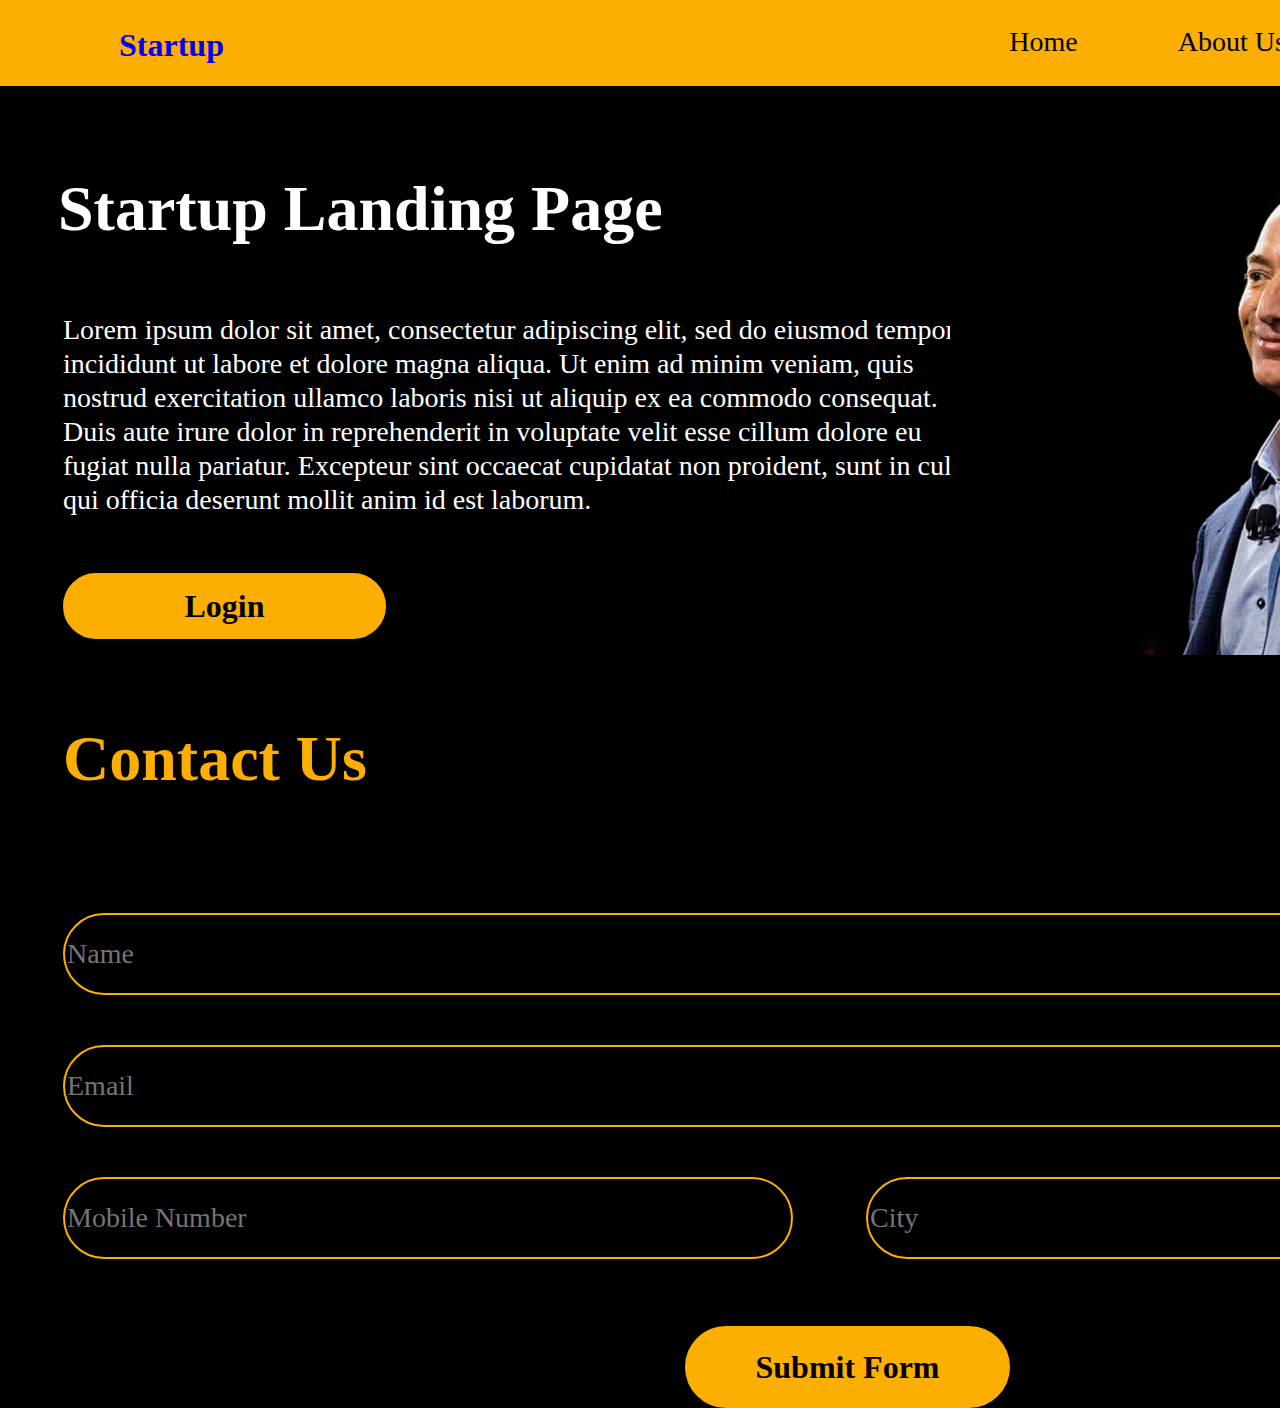
<file: contest2/index.html>
<!DOCTYPE html>
<html>
    <head>
        <meta charset="UTF-8">
        <meta http-equiv="X-UA-Compatible" content="IE-edge">
        <meta name="viewport" content="width=device-width, initial-scale=1.0">
        <title>Contest</title>
        <link rel="stylesheet" href="style.css">
    </head>
    <body>
        <main>
            <nav class = "topnav">
                <a href="#" class="logo">Startup</a>
                <a href="#" class="split">Login</a> 
                <a href="#" class="split">Contact Us</a>
                <a href="#" class="split">About Us</a>
                <a href="#" class="split">Home</a> 
            </nav>

            <section>
                <h1>Startup Landing Page</h1>
                <div id="text">
                    <p>Lorem ipsum dolor sit amet, consectetur adipiscing elit, sed do eiusmod tempor incididunt ut labore et dolore magna aliqua. Ut enim ad minim veniam, quis nostrud exercitation ullamco laboris nisi ut aliquip ex ea commodo consequat. Duis aute irure dolor in reprehenderit in voluptate velit esse cillum dolore eu fugiat nulla pariatur. Excepteur sint occaecat cupidatat non proident, sunt in culpa qui officia deserunt mollit anim id est laborum.</p>
                </div>
                <div id=""image>
                    <img src="jeff.jpg">
                </div>
                <button class="btn">Login</button>
            </section>
            <section>

                <h1 class="contact">Contact Us</h1>
                <div >
                    <lable for="name">Name</lable>
                    <input type="text" id="name" placeholder="Name" width="100%">
                </div>
                <div >
                    <lable for="email">Email</lable>
                    <input type="email" id="email" placeholder="Email" width="100%">
                </div>
                <div >
                    <lable for="name">Mobile Number</lable>
                    <input type="text" id="mob" placeholder="Mobile Number" width="100%">
                </div>
                <div >
                    <lable for="name">City</lable>
                    <input type="text" id="city" placeholder="City" width="100%">
                </div>
                <button class=""btn>Submit Form</button>

            </section>
            <section></section>
            <section></section>
        </main>
    </body>
</html>
</file>
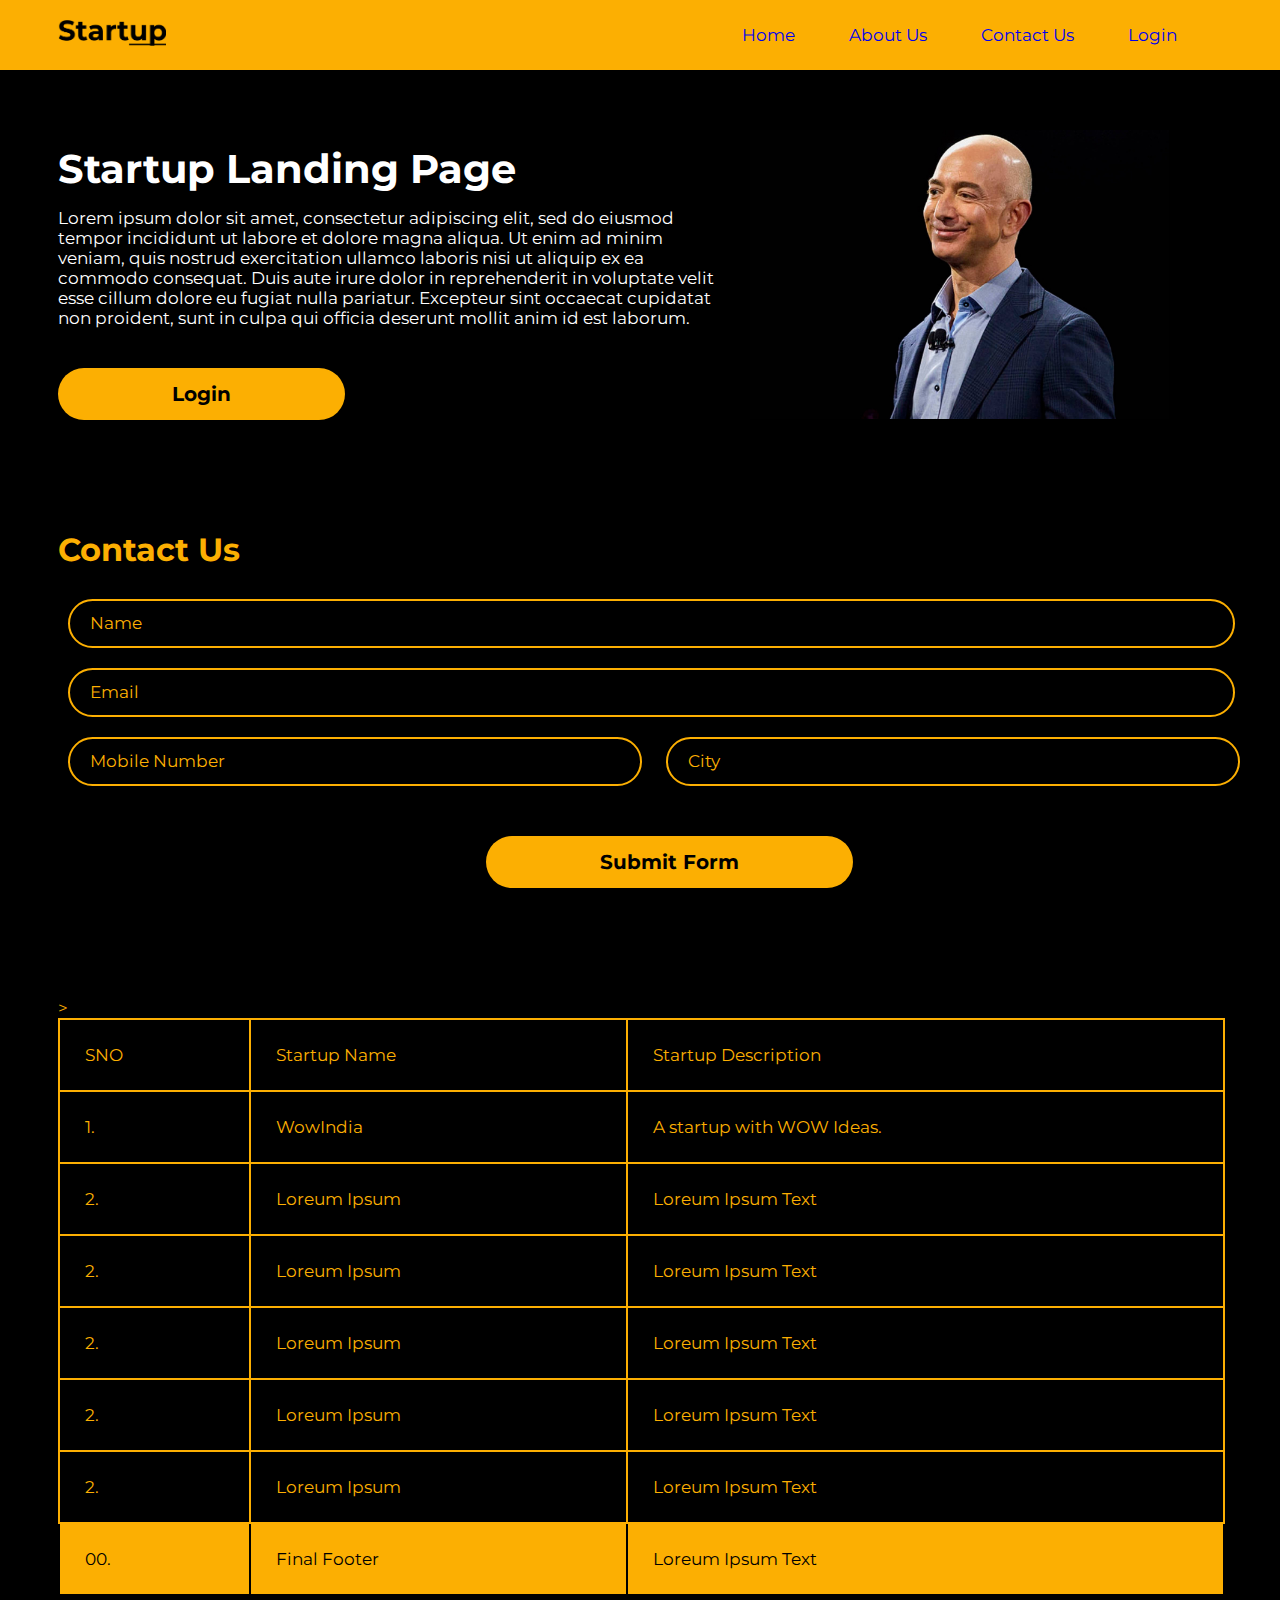
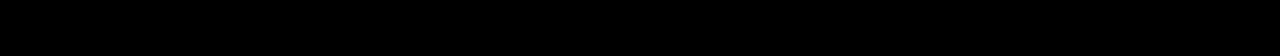
<file: Contest2page/index.html>
<!DOCTYPE html>
<html>
    <head>
        <meta charset="UTF-8">
        <meta http-equiv="X-UA-Compatible" content="IE-edge">
        <meta name="viewport" content="width=device-width, initial-scale=1.0">
        <title>Landing Page</title>
        <link rel="stylesheet" href="style.css">
        <link rel="preconnect" href="https://fonts.googleapis.com">
        <link rel="preconnect" href="https://fonts.gstatic.com" crossorigin>
        <link href="https://fonts.googleapis.com/css2?family=Montserrat:wght@300;400;500;600;700;800&display=swap" rel="stylesheet">
    </head>
    <body>

           
                
                <nav class="navbar">
                    <div class="logo">
                        <img src="./images/Startup.png" alt="stratup logo">
                    </div>
                    <div class="nav-items">
                        <a href="#">Home</a> 
                        <a href="#">About Us</a>
                        <a href="#">Contact Us</a>
                        <a href="#">Login</a> 
                    </div>
                </nav>
                <div class="home-page">
                    <div class="content">
                        <h1>Startup Landing Page</h1>
                        <p>Lorem ipsum dolor sit amet, consectetur adipiscing elit, sed do eiusmod tempor incididunt ut labore et dolore magna aliqua. Ut enim ad minim veniam, quis nostrud exercitation ullamco laboris nisi ut aliquip ex ea commodo consequat. Duis aute irure dolor in reprehenderit in voluptate velit esse cillum dolore eu fugiat nulla pariatur. Excepteur sint occaecat cupidatat non proident, sunt in culpa qui officia deserunt mollit anim id est laborum.</p>
                        <button class="btn">Login</button>
                    </div>
                    <div class="image">
                        <img src="./images/jeff.jpg" alt="jeff image">
                    </div>    
                </div>
             <div class="container"> 
                <div class="contact-us">
                    <form action="#">
                    <h1>Contact Us</h1>
                    <div class="form-control">
                        <input type="text" placeholder="Name">
                    </div>
                    <div class="form-control">
                        <input type="email"placeholder="Email">
                    </div>
                    <div class="form-control form-control-1">
                        <input type="text" placeholder="Mobile Number">
                        <input type="text" placeholder="City">
                    </div>

                    <button class="btn btn-1">Submit Form</button>
                </form>
                </div>
                
                <div class="table">
                    <table>
                            <tr>
                                <td>SNO</td>
                                <td>Startup Name</td>
                                <td>Startup Description</td>
                            </tr>
                      
                        <tbody>
                            <tr>
                                <td>1.</td>
                                <td>WowIndia</td>
                                <td>A startup with WOW Ideas.</td>
                            </tr>
                            <tr>
                                <td>2.</td>
                                <td>Loreum Ipsum </td>
                                <td>Loreum Ipsum Text</td>
                            </tr>
                            <tr>
                                <td>2.</td>
                                <td>Loreum Ipsum </td>
                                <td>Loreum Ipsum Text</td>
                            </tr>
                            <tr>
                                <td>2.</td>
                                <td>Loreum Ipsum </td>
                                <td>Loreum Ipsum Text</td>
                            </tr>
                            <tr>
                                <td>2.</td>
                                <td>Loreum Ipsum </td>
                                <td>Loreum Ipsum Text</td>
                            </tr>
                            <tr>
                                <td>2.</td>
                                <td>Loreum Ipsum </td>
                                <td>Loreum Ipsum Text</td>
                            </tr>
                        </tbody>
                        <tfoot>
                            <tr>
                                <td>00.</td>>
                                <td>Final Footer</td>
                                <td>Loreum Ipsum Text</td>
                            </tr>
                        </tfoot>
                    </table>
                </div>
            </div>

    </body>
</html>
</file>
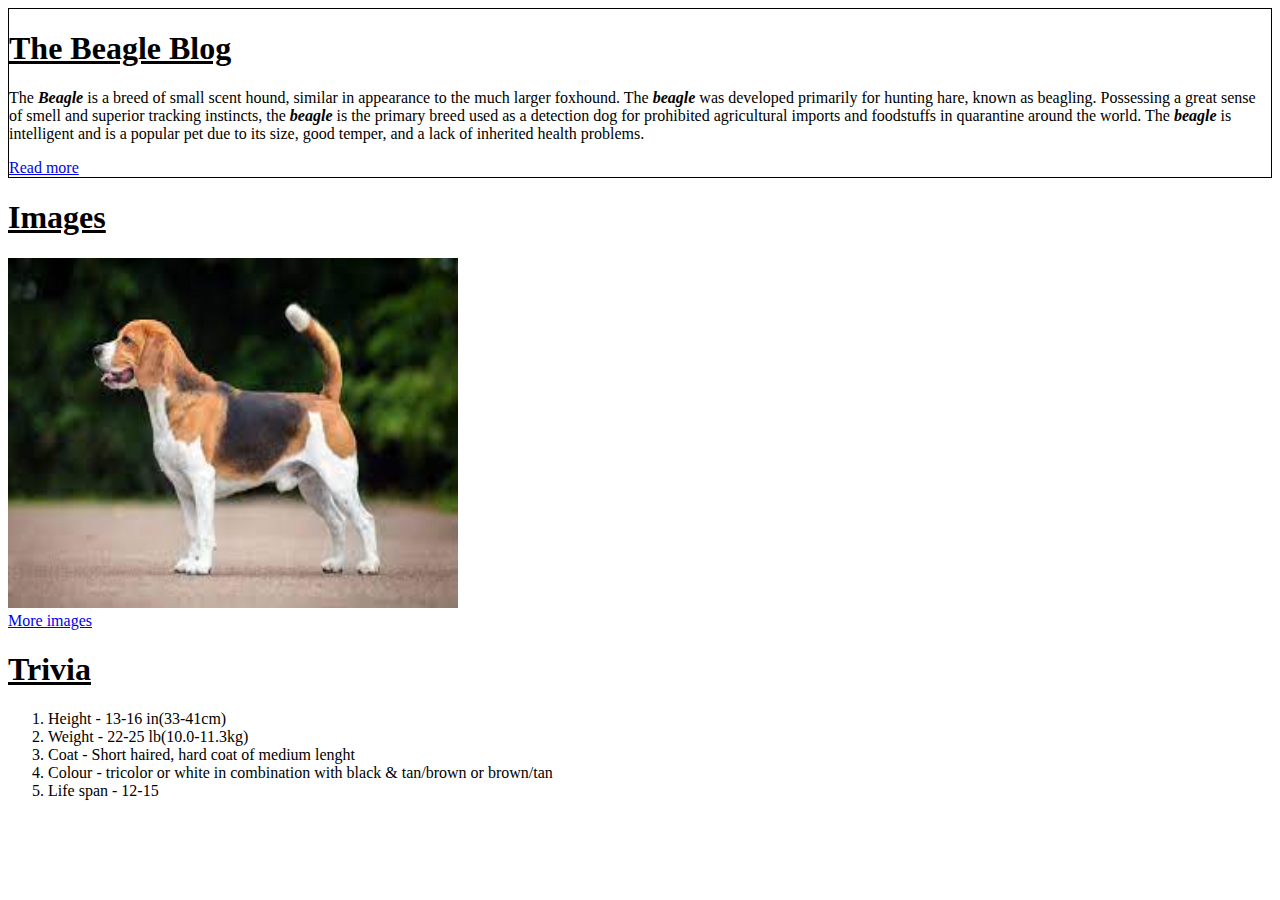
<file: contest1.html>
<!DOCTYPE html>
<html>
    <head>
        <title>Beagle Buddy</title>
        <link rel="icon" type="image/x-icon" href="./imageFiles/favicon.ico">
    </head>
    <body>
        <main>
        <section style="border: 1px solid black;">
            <h1><u>The Beagle Blog</u></h1>
            <p>The <b><i>Beagle</i></b> is a breed of small scent hound, similar in appearance to the much larger foxhound. The <b><i>beagle</i></b> was developed primarily for hunting hare, known as beagling. Possessing a great sense of smell and superior tracking instincts, the <b><i>beagle</i></b> is the primary breed used as a detection dog for prohibited agricultural imports and foodstuffs in quarantine around the world. The <b><i>beagle</i></b> is intelligent and is a popular pet due to its size, good temper, and a lack of inherited health problems.</p>
            <a href="https://en.wikipedia.org/wiki/Beagle">Read more</a>
        </section>

        <section >
            <h1><u>Images</u></h1>
            <img src="./imageFiles/download.jpg" width="450" height="350" alt="dog image"><br>
            <a href="https://www.google.com/search?q=beagle&rlz=1C5CHFA_enUS944US945&sxsrf=ALiCzsYi_xLzuX5-mgRt-U2UMiiEwhaCTA:1672839794160&source=lnms&tbm=isch&sa=X&ved=2ahUKEwiat8ntha78AhVnDbcAHX7UCYYQ_AUoAXoECAEQAw&biw=1629&bih=894&dpr=2.2">More images</a>
        </section>

        <section>
            <h1><u>Trivia</u></h1>
            <ol>
                <li>Height - 13-16 in(33-41cm)</li>
                <li>Weight - 22-25 lb(10.0-11.3kg)</li>
                <li>Coat - Short haired, hard coat of medium lenght</li>
                <li>Colour - tricolor or white in combination with black & tan/brown or brown/tan</li>
                <li>Life span - 12-15</li>
            </ol>
        </section>
        </main>
    </body>
</html>
</file>
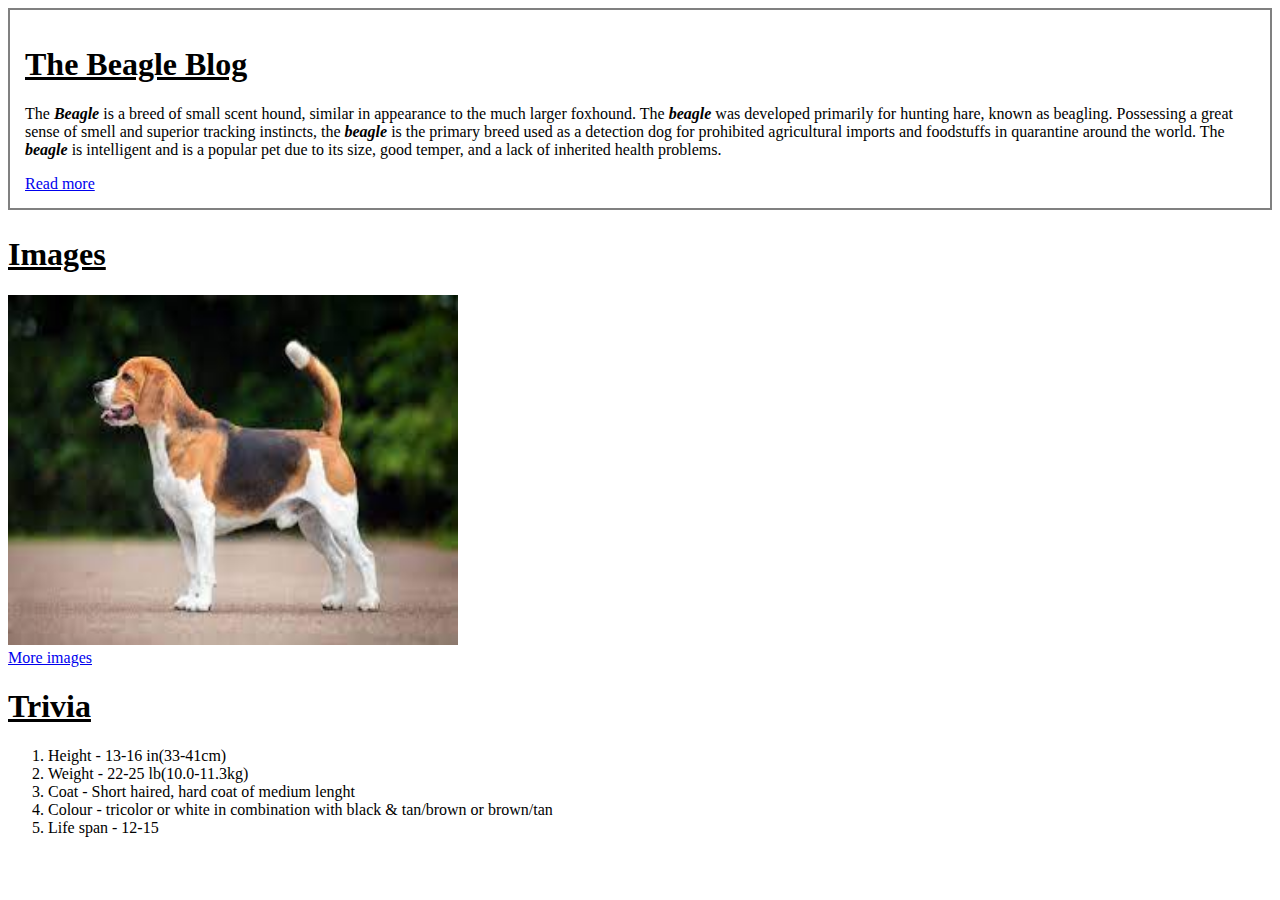
<file: frontendContest1.html>
<!DOCTYPE html>
<html>
    <head>
        <title>Beagle Buddy</title>
        <link rel="icon" type="image/x-icon" href="./imageFiles/favicon.ico">
    </head>
    <body>
        <div style="border: 2px solid grey; padding: 15px">
            <h1><u>The Beagle Blog</u></h1>
            <p>The <b><i>Beagle</i></b> is a breed of small scent hound, similar in appearance to the much larger foxhound. The <b><i>beagle</i></b> was developed primarily for hunting hare, known as beagling. Possessing a great sense of smell and superior tracking instincts, the <b><i>beagle</i></b> is the primary breed used as a detection dog for prohibited agricultural imports and foodstuffs in quarantine around the world. The <b><i>beagle</i></b> is intelligent and is a popular pet due to its size, good temper, and a lack of inherited health problems.</p>
            <a href="https://en.wikipedia.org/wiki/Beagle">Read more</a>
        </div>

        <div style="padding-top: 5px;">
            <h1><u>Images</u></h1>
            <img src="./imageFiles/download.jpg" width="450" height="350"><br>
            <a href="https://www.google.com/search?q=beagle&rlz=1C5CHFA_enUS944US945&sxsrf=ALiCzsYi_xLzuX5-mgRt-U2UMiiEwhaCTA:1672839794160&source=lnms&tbm=isch&sa=X&ved=2ahUKEwiat8ntha78AhVnDbcAHX7UCYYQ_AUoAXoECAEQAw&biw=1629&bih=894&dpr=2.2">More images</a>
        </div>

        <div>
            <h1><u>Trivia</u></h1>
            <ol>
                <li>Height - 13-16 in(33-41cm)</li>
                <li>Weight - 22-25 lb(10.0-11.3kg)</li>
                <li>Coat - Short haired, hard coat of medium lenght</li>
                <li>Colour - tricolor or white in combination with black & tan/brown or brown/tan</li>
                <li>Life span - 12-15</li>
            </ol>
        </div>
        
    </body>
</html>
</file>
<file: contest2/style.css>
body{
    background-color: black;
}
a{
     margin-left: 50px ;
     padding-right: 50px;
}
.topnav {

    position: absolute;
    width: 1728px;
    height: 86px;
    left: 0px;
    top: 0px;
    text-align: center;
       
    background-color: #FCAF02;
}
h1{
    position: absolute;
    width: 736px;
    height: 78px;
    left: 58px;
    top: 170px;
    margin-top: 0;

    font-family: 'Montserrat';
    font-style: normal;
    font-weight: 700;
    font-size: 64px;
    line-height: 78px;

    color: #FFFFFF;

}
.topnav a.logo{

    position: absolute;
    width: 127px;
    height: 39px;
    left: 58px;
    top: 26px;
    
    font-family: Montserrat;
    font-style: normal;
    font-weight: 700;
    font-size: 32px;
    line-height: 39px;
    text-decoration: none;
}


.topnav a.split {
    float: right;
    color: black;
    font-family: Montserrat;
    font-style: normal;
    font-weight: 400;
    font-size: 28px;
    line-height: 34px;
    text-align: center;
    margin-top: 25px;
    text-decoration: none;
  }

  #text p{
    color: white;
    position: absolute;
    width: 917px;
    height: 238px;
    left: 63px;
    top: 285px;
    font-family:Montserrat;
    font-style: normal;
    font-weight: 400;
    font-size: 28px;
    line-height: 34px;
  }
  img{
    position: absolute;
    width: 697px;
    height: 482px;
    left: 950px;
    top: 173px;

  }
  .btn{
    position: absolute;
    width: 323px;
    height: 66px;
    left: 63px;
    top: 573px;

    font-family:Montserrat;
    font-style: normal;
    font-weight: 700;
    font-size: 32px;
    line-height: 39px;

    background: #FCAF02;
    border-radius: 500px;
  }

  .contact{
    position: absolute;
    width: 369px;
    height: 78px;
    left: 63px;
    top: 720px;

    font-family: 'Montserrat';
    font-style: normal;
    font-weight: 700;
    font-size: 64px;
    line-height: 78px;

    color: #FCAF02;
  }
  #name{
    box-sizing: border-box;

    position: absolute;
    width: 1570px;
    height: 82px;
    left: 63px;
    top: 913px;


    font-family: Montserrat;
    font-style: normal;
    font-weight: 400;
    font-size: 28px;
    line-height: 34px;
    
    border: 2px solid #FCAF02;
    border-radius: 100px;
    background-color: black;
  }
  #email{
    box-sizing: border-box;

    position: absolute;
    width: 1570px;
    height: 82px;
    left: 63px;
    top: 1045px;

    font-family: Montserrat;
    font-style: normal;
    font-weight: 400;
    font-size: 28px;
    line-height: 34px;
    background-color: black;
    color: #FCAF02;


    border: 2px solid #FCAF02;
    border-radius: 100px;
  }
  #mob{
    box-sizing: border-box;

    position: absolute;
    width: 730px;
    height: 82px;
    left: 63px;
    top: 1177px;

    
    font-family: 'Montserrat';
    font-style: normal;
    font-weight: 400;
    font-size: 28px;
    line-height: 34px;
    background-color: black;

    color: #FCAF02;

    border: 2px solid #FCAF02;
    border-radius: 100px;
  }

  #city{
    
    box-sizing: border-box;

    position: absolute;
    width: 767px;
    height: 82px;
    left: 866px;
    top: 1177px;

    
    font-family: 'Montserrat';
    font-style: normal;
    font-weight: 400;
    font-size: 28px;
    line-height: 34px;
    background-color: black;

    color: #FCAF02;

    border: 2px solid #FCAF02;
    border-radius: 100px;
    }
button{
    box-sizing: border-box;

    position: absolute;
    width: 325px;
    height: 82px;
    left: 685px;
    top: 1326px;

    font-family: 'Montserrat';
    font-style: normal;
    font-weight: 700;
    font-size: 32px;
    line-height: 39px;

    background: #FCAF02;
    border: 2px solid #FCAF02;
    border-radius: 100px;
    }
</file>
<file: Contest2page/style.css>
*{
    margin: 0px;
    padding: 0px;
    font-family: 'Montserrat', sans-serif;  
  }
  
  .navbar{
    display: flex;
    justify-content: space-between;
    align-items: center;
    background-color: #FCAF02;
    height: 70px;
    position: sticky;
    top: 0px;
  }
  
  .navbar .logo img{
     width: 35%;
     padding-left: 58px;
  }
  
  .nav-items{
    margin-right: 78px;
  }
  
  .nav-items a{
    text-decoration: none;
    font-weight: 400;
    font-size: 17px;
    padding: 0px 25px;
  
  }
  
  .container{
    background-color: #000000;
    padding-left: 58px;
  }
  
  .home-page{
    display: flex;
    background-color: #000000;
    justify-content: space-between;
    padding-top: 60px;
    padding-left: 58px;
  }
  
  .home-page .image >img{
    width: 75%;
    padding-left: 5%;
  
  }
  
  .home-page .content{
    width: 68%;
  }
  
  .home-page .content h1{
    font-weight: 700;
    font-size: 40px;
    line-height: 78px;
    color: #FFFFFF;
  }
  
  .home-page .content p{
    font-weight: 400;
    font-size: 17px;
    color: #FFFFFF;
  }
  
  .content .btn{
    background-color: #FCAF02;
    border-radius: 50px;
    font-weight: 700;
    font-size: 20px;
    color: #000000;
    padding: 14px 114px;
    border: none;
    margin-top: 40px;
    margin-bottom: 50px;
  }
  
  .contact-us .btn-1{
    background-color: #FCAF02;
    border-radius: 50px;
    font-weight: 700;
    font-size: 20px;
    color: #000000;
    padding: 14px 114px;
    border: none;
    margin-top: 40px;
    margin-bottom: 50px;
    margin-left: 35%;
  }
  
  .contact-us h1{
    color: #FCAF02;
    padding-bottom: 20px;
  }
  
  form{
    padding: 60px 0px;
  }
  
  .form-control input{
    width: 93.5%;
    border: 2px solid #FCAF02;
    border-radius: 100px;
    background-color: #000000;
    height: 45px;
    margin: 10px;
    outline: none;
    padding-left: 20px;;
  }
  
  .form-control-1 input{
    width: 45%;
    background-color: #000000;
  
  }
  
  ::placeholder{
    color: #FCAF02;
    font-size: 17px;
  }
  
  .table{
    color: #FCAF02;
    font-size: 17px;
    padding-bottom: 60px;
    padding-right: 55px;
  }
  
  table, thead{
     width: 100%;
     border: 2px solid #FCAF02;
  }
  
  td, th{
    border: 2px solid #FCAF02;
  }
  
  table, tr, td, th{
   
    border-collapse: collapse;
    padding: 25px;
  }
  
  tfoot td{
    border: 2px solid black;
  }
  
  tfoot{
    color: #000000;
    background-color: #FCAF02;
    border: 2px solid #FCAF02;
  }
</file>
